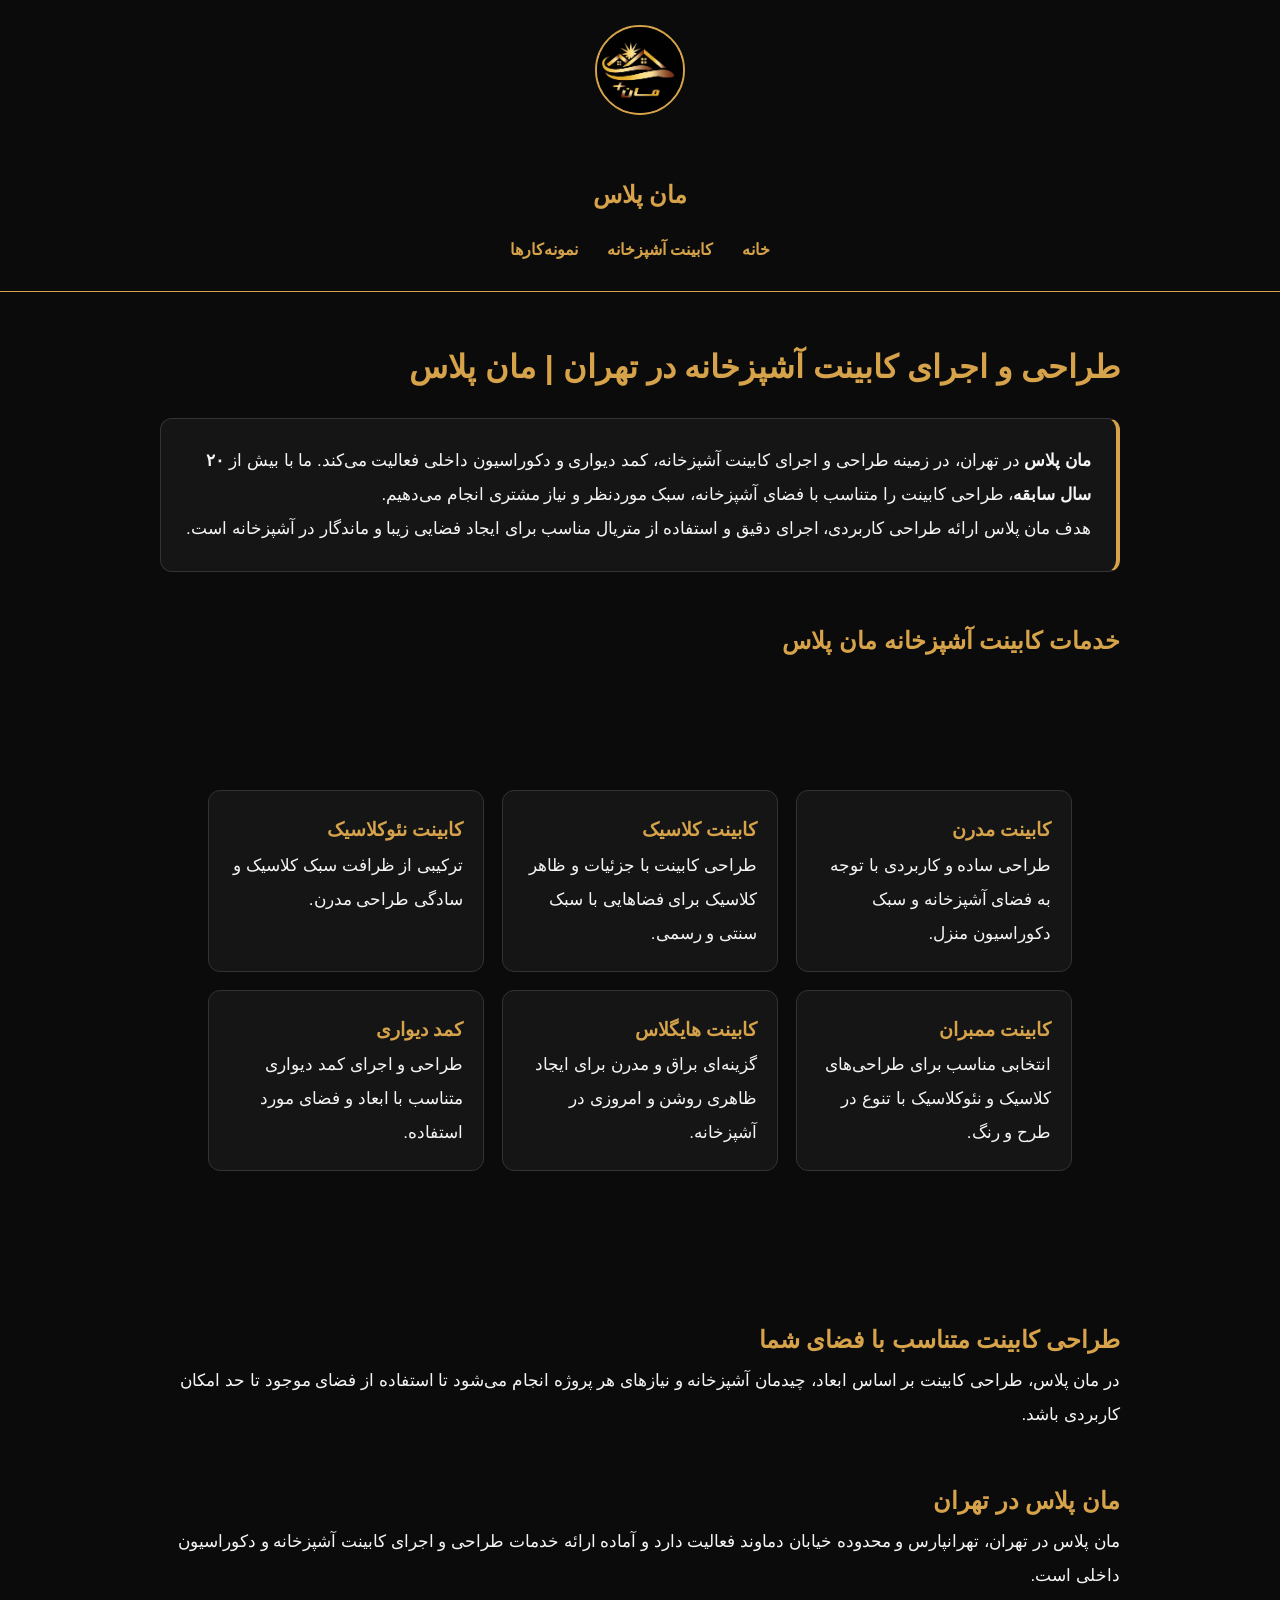
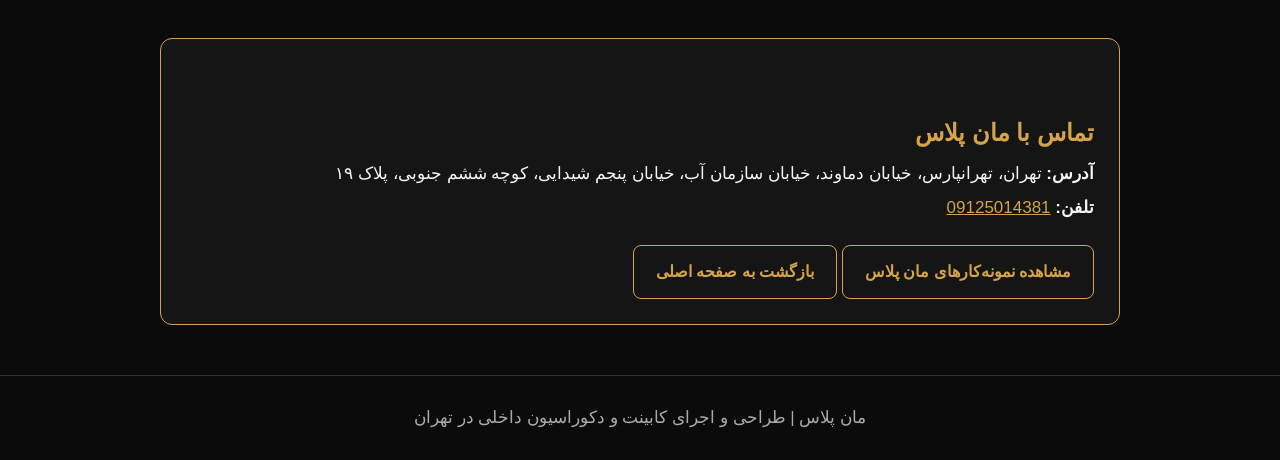
<file: cabinetmanplus.html>
<!DOCTYPE html>
<html lang="fa" dir="rtl">
<head>
    <meta charset="UTF-8">
    <meta name="viewport" content="width=device-width, initial-scale=1.0">

    <title>طراحی و اجرای کابینت آشپزخانه در تهران | کارخانه مان پلاس</title>

    <meta name="description" content="مان پلاس در تهران؛ طراحی و اجرای کابینت آشپزخانه با بیش از ۲۰ سال سابقه. کابینت مدرن، کلاسیک، نئوکلاسیک، ممبران و هایگلاس.">

    <meta name="robots" content="index, follow">

    <link rel="canonical" href="https://manpluscabinets.github.io/manplus/cabinetmanplus.html">

    <link rel="stylesheet" href="style.css">

    <script type="application/ld+json">
    {
      "@context": "https://schema.org",
      "@type": "Service",
      "name": "طراحی و اجرای کابینت آشپزخانه",
      "description": "طراحی و اجرای کابینت آشپزخانه توسط مان پلاس در تهران.",
      "provider": {
        "@type": "LocalBusiness",
        "name": "مان پلاس",
        "url": "https://manpluscabinets.github.io/manplus/",
        "telephone": "+989125014381",
        "image": "https://manpluscabinets.github.io/manplus/images/34.jpg",
        "address": {
          "@type": "PostalAddress",
          "streetAddress": "خیابان دماوند، خیابان سازمان آب، خیابان پنجم شیدایی، کوچه ششم جنوبی، پلاک 19",
          "addressLocality": "تهران",
          "addressCountry": "IR"
        }
      },
      "areaServed": {
        "@type": "City",
        "name": "تهران"
      }
    }
    </script>

    <style>
        * {
            box-sizing: border-box;
        }

        body {
            margin: 0;
            font-family: Tahoma, Arial, sans-serif;
            background: #0b0b0b;
            color: #f5f5f5;
            line-height: 2;
        }

        header {
            padding: 25px 8%;
            border-bottom: 1px solid #d6a34a;
            text-align: center;
        }

        .logo {
            width: 90px;
            height: 90px;
            object-fit: cover;
            border-radius: 50%;
            border: 2px solid #d6a34a;
        }

        nav {
            margin-top: 15px;
        }

        nav a {
            color: #d6a34a;
            text-decoration: none;
            margin: 0 12px;
            font-weight: bold;
        }

        nav a:hover {
            color: #ffffff;
        }

        main {
            max-width: 1000px;
            margin: auto;
            padding: 50px 20px;
        }

        h1 {
            color: #d6a34a;
            font-size: 32px;
            line-height: 1.6;
            margin-bottom: 25px;
        }

        h2 {
            color: #d6a34a;
            margin-top: 45px;
        }

        p {
            font-size: 17px;
        }

        .intro {
            background: #151515;
            border: 1px solid #333;
            border-right: 4px solid #d6a34a;
            padding: 25px;
            border-radius: 12px;
        }

        .services {
            display: grid;
            grid-template-columns: repeat(auto-fit, minmax(220px, 1fr));
            gap: 18px;
            margin-top: 25px;
        }

        .service {
            background: #151515;
            border: 1px solid #333;
            border-radius: 12px;
            padding: 20px;
        }

        .service h3 {
            color: #d6a34a;
            margin-top: 0;
        }

        .contact {
            margin-top: 45px;
            padding: 25px;
            border: 1px solid #d6a34a;
            border-radius: 12px;
            background: #151515;
        }

        .contact a {
            color: #d6a34a;
        }

        .button {
            display: inline-block;
            margin-top: 20px;
            padding: 10px 22px;
            border: 1px solid #d6a34a;
            border-radius: 8px;
            color: #d6a34a;
            text-decoration: none;
            font-weight: bold;
        }

        .button:hover {
            background: #d6a34a;
            color: #000000;
        }

        footer {
            text-align: center;
            padding: 25px;
            border-top: 1px solid #333;
            color: #aaa;
        }
        @media (max-width: 600px) {
            h1 {
                font-size: 25px;
            }

            p {
                font-size: 16px;
            }

            nav a {
                display: inline-block;
                margin: 5px;
            }
        }
    </style>
</head>

<body>

<header>

    <img src="images/34.jpg" alt="لوگوی مان پلاس" class="logo">

    <h2>مان پلاس</h2>

    <nav>
        <a href="index.html">خانه</a>
        <a href="cabinetmanplus.html">کابینت آشپزخانه</a>
        <a href="portfolio.html">نمونه‌کارها</a>
    </nav>

</header>

<main>

    <h1>طراحی و اجرای کابینت آشپزخانه در تهران | مان پلاس</h1>

    <div class="intro">

        <p>
            <strong>مان پلاس</strong> در تهران، در زمینه طراحی و اجرای کابینت آشپزخانه،
            کمد دیواری و دکوراسیون داخلی فعالیت می‌کند.
            ما با بیش از <strong>۲۰ سال سابقه</strong>، طراحی کابینت را متناسب با
            فضای آشپزخانه، سبک موردنظر و نیاز مشتری انجام می‌دهیم.
        </p>

        <p>
            هدف مان پلاس ارائه طراحی کاربردی، اجرای دقیق و استفاده از متریال مناسب
            برای ایجاد فضایی زیبا و ماندگار در آشپزخانه است.
        </p>

    </div>

    <h2>خدمات کابینت آشپزخانه مان پلاس</h2>

    <div class="services">

        <div class="service">
            <h3>کابینت مدرن</h3>
            <p>
                طراحی ساده و کاربردی با توجه به فضای آشپزخانه و سبک دکوراسیون منزل.
            </p>
        </div>

        <div class="service">
            <h3>کابینت کلاسیک</h3>
            <p>
                طراحی کابینت با جزئیات و ظاهر کلاسیک برای فضاهایی با سبک سنتی و رسمی.
            </p>
        </div>

        <div class="service">
            <h3>کابینت نئوکلاسیک</h3>
            <p>
                ترکیبی از ظرافت سبک کلاسیک و سادگی طراحی مدرن.
            </p>
        </div>

        <div class="service">
            <h3>کابینت ممبران</h3>
            <p>
                انتخابی مناسب برای طراحی‌های کلاسیک و نئوکلاسیک با تنوع در طرح و رنگ.
            </p>
        </div>

        <div class="service">
            <h3>کابینت هایگلاس</h3>
            <p>
                گزینه‌ای براق و مدرن برای ایجاد ظاهری روشن و امروزی در آشپزخانه.
            </p>
        </div>

        <div class="service">
            <h3>کمد دیواری</h3>
            <p>
                طراحی و اجرای کمد دیواری متناسب با ابعاد و فضای مورد استفاده.
            </p>
        </div>

    </div>

    <h2>طراحی کابینت متناسب با فضای شما</h2>

    <p>
        در مان پلاس، طراحی کابینت بر اساس ابعاد، چیدمان آشپزخانه و نیازهای هر پروژه
        انجام می‌شود تا استفاده از فضای موجود تا حد امکان کاربردی باشد.
    </p>

    <h2>مان پلاس در تهران</h2>

    <p>
        مان پلاس در تهران، تهرانپارس و محدوده خیابان دماوند فعالیت دارد و آماده
        ارائه خدمات طراحی و اجرای کابینت آشپزخانه و دکوراسیون داخلی است.
    </p>

    <div class="contact">

        <h2>تماس با مان پلاس</h2>

        <p>
            <strong>آدرس:</strong>
            تهران، تهرانپارس، خیابان دماوند، خیابان سازمان آب،
            خیابان پنجم شیدایی، کوچه ششم جنوبی، پلاک ۱۹
        </p>

        <p>
            <strong>تلفن:</strong>
            <a href="tel:+989125014381">09125014381</a>
        </p>

        <a class="button" href="portfolio.html">
            مشاهده نمونه‌کارهای مان پلاس
        </a>

        <a class="button" href="index.html">
            بازگشت به صفحه اصلی
        </a>

    </div>

</main>

<footer>
    <p>
        مان پلاس | طراحی و اجرای کابینت و دکوراسیون داخلی در تهران
    </p>
</footer>

</body>
</html>
</file>
<file: style.css>
/* =========================================================
   MAN PLUS
   Main Style Sheet
========================================================= */

/* =========================
   تنظیمات اولیه
========================= */

* {
    margin: 0;
    padding: 0;
    box-sizing: border-box;
}

html {
    scroll-behavior: smooth;
}

body {
    font-family: Tahoma, Arial, sans-serif;
    background-color: #111111;
    color: #ffffff;
    direction: rtl;
    overflow-x: hidden;
}


/* =========================================================
   HEADER
========================================================= */

.header {
    position: fixed;
    top: 5px;
    left: 0.5%;
    right: 0.1%;

    width: auto;
    height: 70px;

    z-index: 9999;

    display: flex;
    align-items: center;
    justify-content: space-between;

    padding: 0 22px;

    background: #0b0b0b;

    border: 1px solid #c9953d;
    border-radius: 18px;

    overflow: hidden;
}


/* خطوط منحنی هدر */

.header::before {
    content: "";

    position: absolute;

    width: 500px;
    height: 180px;

    left: -100px;
    top: -100px;

    border: 1px solid #c9953d;
    border-radius: 50%;

    opacity: 0.25;

    pointer-events: none;
}

.header::after {
    content: "";

    position: absolute;

    width: 450px;
    height: 160px;

    right: -100px;
    bottom: -100px;

    border: 1px solid #c9953d;
    border-radius: 50%;

    opacity: 0.2;

    pointer-events: none;
}


/* =========================
   لوگو هدر
========================= */

.brand {
    position: relative;
    z-index: 2;

    display: flex;
    align-items: center;

    gap: 10px;

    direction: rtl;

    flex-shrink: 0;
}

.brand img {
    width: 45px;
    height: 45px;

    object-fit: contain;
}

.brand span {
    color: #ffffff;

    font-size: 18px;
    font-weight: bold;
}

.brand small {
    color: #c9953d;

    font-size: 11px;

    margin-right: 3px;
}
/* =========================
   منوی هدر
========================= */

.navbar {
    position: relative;
    z-index: 2;

    display: flex;
    align-items: center;

    gap: 20px;

    direction: rtl;
}


/* دکمه‌های منو */

.menu-btn {
    display: inline-block;

    padding: 9px 12px;

    color: #ffffff;
    background: #0b0b0b;

    border: 2px solid #c9953d;
    border-radius: 12px;

    text-decoration: none;

    font-size: 12px;
    font-weight: 600;

    transition: 0.3s ease;
}

.menu-btn:hover {
    color: #111111;
    background: #c9953d;
}

.menu-btn.active {
    color: #111111;
    background: #c9953d;
    border-color: #c9953d;
}


/* =========================================================
   HERO
========================================================= */

.hero {
    position: relative;

    min-height: 720px;

    display: flex;
    align-items: center;

    padding: 110px 7% 80px;

    background: #090909;

    overflow: hidden;

    direction: rtl;
}


/* =========================
   عکس Hero
========================= */

.hero-image {
    position: absolute;

    left: 0;
    top: 0;

    width: 62%;
    height: 100%;

    overflow: hidden;

    border-radius: 0 0 0 180px;
}

.hero-image img {
    width: 100%;
    height: 100%;

    object-fit: cover;

    display: block;
}


/* تاریک کردن قسمت اتصال عکس و متن */

.hero-image::after {
    content: "";

    position: absolute;

    inset: 0;

    background:
        linear-gradient(
            to left,
            #090909 0%,
            rgba(9, 9, 9, 0.85) 25%,
            rgba(9, 9, 9, 0.25) 70%,
            rgba(9, 9, 9, 0) 100%
        );
}


/* =========================
   محتوای Hero
========================= */

.hero-content {
    position: relative;

    z-index: 3;

    width: 48%;
    max-width: 650px;

    color: #ffffff;

    text-align: right;
}

.brand-title {
    color: #d6a54a;

    font-size: 22px;
    font-weight: bold;
}

.hero h1 {
    margin: 20px 0;

    font-size: 58px;
    line-height: 1.25;

    font-weight: 900;
}

.hero p {
    max-width: 600px;

    color: #cccccc;

    font-size: 18px;
    line-height: 2;
}
/* =========================
   دکمه‌های Hero
========================= */

.hero-buttons {
    display: flex;

    align-items: center;

    gap: 15px;

    margin-top: 35px;

    flex-wrap: wrap;
}

.gold-btn,
.dark-btn {
    display: inline-block;

    padding: 14px 28px;

    border-radius: 40px;

    text-decoration: none;

    transition: 0.3s ease;
}

.gold-btn {
    background: #d6a54a;

    color: #111111;

    font-weight: bold;
}

.gold-btn:hover {
    transform: translateY(-4px);

    box-shadow:
        0 10px 30px rgba(214, 165, 74, 0.3);
}

.dark-btn {
    color: #ffffff;

    border: 1px solid #d6a54a;
}

.dark-btn:hover {
    background: #d6a54a;

    color: #111111;
}


/* =========================
   خطوط منحنی طلایی Hero
========================= */

.hero::before {
    content: "";

    position: absolute;

    width: 650px;
    height: 650px;

    right: -350px;
    top: -350px;

    border: 1px solid rgba(214, 165, 74, 0.7);

    border-radius: 50%;

    z-index: 2;

    pointer-events: none;
}

.hero::after {
    content: "";

    position: absolute;

    width: 900px;
    height: 300px;

    left: -150px;
    bottom: -210px;

    border: 2px solid #d6a54a;

    border-radius: 50%;

    transform: rotate(-12deg);

    z-index: 2;

    pointer-events: none;
}

.hero-lines {
    position: absolute;

    width: 500px;
    height: 500px;

    right: 20%;
    top: -300px;

    border: 1px solid rgba(214, 165, 74, 0.35);

    border-radius: 50%;

    z-index: 2;

    pointer-events: none;
}


/* =========================================================
   FEATURES
========================================================= */

.features {
    width: 90%;
    max-width: 1200px;

    margin: 0 auto;

    display: grid;

    grid-template-columns: repeat(4, 1fr);

    gap: 20px;

    padding: 60px 0;
}

.feature {
    background: #1b1b1b;

    padding: 30px 20px;

    text-align: center;

    border-radius: 15px;

    transition: 0.3s ease;
}

.feature:hover {
    transform: translateY(-8px);
}

.feature-icon {
    margin-bottom: 15px;

    color: #d6a34a;

    font-size: 30px;
}

.feature h3 {
    margin-bottom: 10px;

    font-size: 18px;
}

.feature p {
    color: #aaaaaa;

    font-size: 13px;
    line-height: 1.8;
}
/* =========================================================
   SERVICES
========================================================= */

.services {
    width: 90%;
    max-width: 1200px;

    margin: 0 auto;

    padding: 100px 0;
}

.section-title {
    margin-bottom: 50px;

    text-align: center;
}

.section-title span {
    color: #d6a34a;

    font-size: 30px;
}

.section-title h2 {
    margin: 12px 0;

    font-size: 38px;
}

.section-title p {
    color: #999999;

    font-size: 14px;
}

.services-grid {
    display: grid;

    grid-template-columns: repeat(3, 1fr);

    gap: 25px;
}


/* =========================
   عکس خدمات
========================= */

.service-image {
    width: 100%;
    height: 230px;

    overflow: hidden;
}

.service-image img {
    width: 100%;
    height: 100%;

    object-fit: cover;

    display: block;

    cursor: pointer;

    transition: 0.5s ease;
}

.service-card:hover img {
    transform: scale(1.08);
}


/* متن خدمات */

.service-content {
    padding: 25px;
}

.service-content h3 {
    margin-bottom: 10px;

    font-size: 20px;
}

.service-content p {
    margin-bottom: 20px;

    color: #999999;

    font-size: 14px;
    line-height: 1.8;
}

.service-content a {
    color: #d6a34a;

    text-decoration: none;

    font-size: 14px;
}


/* =========================================================
   پنجره بزرگ نمایش عکس
========================================================= */

.image-modal {
    display: none;

    position: fixed;

    inset: 0;

    width: 100%;
    height: 100%;

    z-index: 99999;

    justify-content: center;
    align-items: center;

    padding: 30px;

    background: rgba(0, 0, 0, 0.95);
}

.image-modal img {
    max-width: 90%;
    max-height: 90vh;

    width: auto;
    height: auto;

    object-fit: contain;

    border: 2px solid #d4af37;

    border-radius: 15px;

    box-shadow:
        0 0 30px rgba(255, 255, 255, 0.15);
}

#closeModal,
.close-modal {
    position: absolute;

    top: 20px;
    right: 30px;

    z-index: 100000;

    color: #d4af37;

    font-size: 45px;
    font-weight: bold;

    cursor: pointer;
}

#closeModal:hover,
.close-modal:hover {
    color: #ffffff;
}


/* =========================================================
   WHY MAN PLUS
========================================================= */

.why-manplus {
    background: #ffffff;

    padding: 90px 8%;

    direction: rtl;
}

.why-title {
    margin-bottom: 35px;

    text-align: center;
}

.why-title h2 {
    margin: 0 0 10px;

    color: #111111;

    font-size: 32px;
    font-weight: 800;
}

.why-title span {
    display: block;

    width: 45px;
    height: 3px;

    margin: auto;

    background: #d99a22;
}

.why-boxes {
    display: grid;

    grid-template-columns: repeat(5, 1fr);

    gap: 25px;

    max-width: 1200px;

    margin: auto;
}

.why-box {
    min-height: 150px;

    padding: 25px 15px;

    background: #ffffff;

    border: 1px solid #e5e5e5;
    border-radius: 10px;

    text-align: center;

    transition: 0.3s ease;
}

.why-box:hover {
    transform: translateY(-5px);

    border-color: #d99a22;

    box-shadow:
        0 8px 25px rgba(0, 0, 0, 0.08);
}

.why-icon {
    width: 52px;
    height: 52px;

    margin: 0 auto 12px;
}

.why-icon svg {
    width: 100%;
    height: 100%;

    fill: none;

    stroke: #d99a22;

    stroke-width: 1.6;

    stroke-linecap: round;
    stroke-linejoin: round;
}

.why-box h3 {
    margin: 8px 0 10px;

    color: #111111;

    font-size: 17px;
}

.why-box p {
    margin: 0;

    color: #3b3a3a;

    font-size: 13px;
    line-height: 2;
}


/* =========================================================
   نمونه کارهای صفحه اصلی
========================================================= */

.portfolio-section {
    background: #0d0d0d;

    padding: 60px 30px;

    direction: rtl;

    text-align: center;
}

.portfolio-title h2 {
    margin: 0 0 12px;

    color: #ffffff;

    font-size: 32px;
    font-weight: 800;
}

.portfolio-title span {
    display: block;

    width: 45px;
    height: 3px;
    margin: 0 auto 35px;

    background: #d99a22;
}

.portfolio-grid {
    max-width: 1450px;

    margin: auto;

    display: grid;

    grid-template-columns: repeat(5, 1fr);

    gap: 18px;
}

.portfolio-item {
    position: relative;

    overflow: hidden;

    text-align: center;
}

.portfolio-grid .portfolio-item img {
    width: 100%;
    height: 190px;

    object-fit: cover;

    display: block;

    border-radius: 12px;

    transition: 0.3s ease;
}

.portfolio-grid .portfolio-item img:hover {
    transform: translateY(-5px);
}

.portfolio-item h3 {
    margin: 12px 0 5px;

    color: #ffffff;

    font-size: 17px;
}

.portfolio-item p {
    margin: 0;

    color: #d99a22;

    font-size: 14px;
}

.portfolio-button {
    display: inline-block;

    margin-top: 30px;

    padding: 10px 35px;

    color: #d99a22;

    border: 1px solid #d99a22;
    border-radius: 7px;

    text-decoration: none;

    font-size: 15px;

    transition: 0.3s ease;
}

.portfolio-button:hover {
    background: #d99a22;

    color: #111111;
}
/* =========================================================
   صفحه نمونه کارها
========================================================= */

.portfolio-page {
    position: relative;

    min-height: 100vh;

    padding: 120px 7% 80px;

    background: #050505;

    color: #ffffff;

    overflow: hidden;
}

.portfolio-header {
    position: relative;

    z-index: 2;

    margin-bottom: 70px;

    text-align: center;
}

.portfolio-header span {
    display: inline-block;

    margin-bottom: 15px;

    color: #d4af37;

    font-size: 18px;
    font-weight: bold;
}

.portfolio-header h1 {
    margin: 0;

    color: #ffffff;

    font-size: 42px;
}

.portfolio-header p {
    margin-top: 18px;

    color: #aaaaaa;

    font-size: 17px;
}


/* گالری صفحه نمونه‌کار */

.portfolio-page .portfolio-gallery {
    position: relative;

    z-index: 2;

    max-width: 1200px;

    margin: auto;

    display: grid;

    grid-template-columns: repeat(2, 1fr);

    gap: 30px;
}

.portfolio-page .portfolio-item {
    position: relative;

    height: 300px;

    overflow: hidden;

    background: #111111;

    border: 1px solid #d4af37;
    border-radius: 18px;

    box-shadow:
        0 0 25px rgba(212, 175, 55, 0.15);

    transition: 0.4s ease;
}

.portfolio-page .portfolio-item img {
    width: 100%;
    height: 100%;

    object-fit: cover;

    display: block;

    transition: 0.5s ease;
}

.portfolio-page .portfolio-item:hover {
    transform: translateY(-8px);

    box-shadow:
        0 10px 35px rgba(212, 175, 55, 0.25);
}

.portfolio-page .portfolio-item:hover img {
    transform: scale(1.06);
}


/* دکمه بازگشت */

.back-home {
    position: relative;

    z-index: 2;

    margin-top: 70px;

    text-align: center;
}

.back-home a {
    display: inline-block;

    padding: 15px 35px;

    color: #d4af37;

    background: #050505;

    border: 2px solid #d4af37;
    border-radius: 8px;

    text-decoration: none;

    font-size: 17px;
    font-weight: bold;

    transition: 0.3s ease;
}

.back-home a:hover {
    background: #d4af37;

    color: #050505;

    box-shadow:
        0 0 25px rgba(212, 175, 55, 0.4);
}


/* خطوط صفحه نمونه کار */

.portfolio-page .gold-line {
    position: fixed;

    width: 700px;
    height: 700px;

    border: 2px solid rgba(212, 175, 55, 0.18);

    border-radius: 50%;

    pointer-events: none;

    z-index: 1;
}

.line-one {
    top: -400px;
    right: -300px;
}

.line-two {
    bottom: -450px;
    left: -300px;
}

.line-three {
    top: 40%;
    left: -600px;

    width: 800px;
    height: 800px;

    border-color: rgba(212, 175, 55, 0.10);
}


/* =========================================================
   نمونه کارهای بیشتر
========================================================= */

.portfolio-more {
    background: #111111;

    padding: 60px 6%;

    direction: rtl;
}

.portfolio-more-title {
    margin-bottom: 35px;

    text-align: center;
}

.portfolio-more-title h2 {
    margin: 0 0 12px;

    color: #ffffff;

    font-size: 30px;
}

.portfolio-more-title span {
    display: block;

    width: 45px;
    height: 3px;

    margin: auto;

    background: #d99a22;
}

.portfolio-more-grid {
    max-width: 1200px;

    margin: auto;

    display: grid;

    grid-template-columns: repeat(3, 1fr);

    gap: 22px;
}

.portfolio-more-card {
    overflow: hidden;

    background: #181818;

    border: 1px solid #333333;

    border-radius: 12px;

    transition: 0.3s ease;
}

.portfolio-more-card:hover {
    transform: translateY(-6px);

    border-color: #d99a22;
}

.portfolio-more-card img {
    width: 100%;
    height: 230px;

    display: block;

    object-fit: cover;
}

.portfolio-more-info {
    padding: 15px;

    text-align: center;
}

.portfolio-more-info h3 {
    margin: 0 0 7px;

    color: #ffffff;

    font-size: 18px;
}

.portfolio-more-info p {
    margin: 0;

    color: #d99a22;

    font-size: 13px;
}
/* =========================================================
   درباره مان پلاس
========================================================= */

.about-manplus {
    position: relative;

    overflow: hidden;

    background: #0b0b0b;

    color: #ffffff;

    padding: 90px 7% 100px;

    direction: rtl;
}

.about-content {
    position: relative;

    z-index: 5;

    max-width: 1100px;

    margin: auto;
}

.about-title {
    margin-bottom: 35px;

    text-align: center;
}

.about-title span {
    color: #dca52d;

    font-size: 16px;
    font-weight: 600;
}

.about-title h2 {
    margin: 8px 0 12px;

    font-size: 38px;
    font-weight: 800;
}

.title-line {
    width: 70px;
    height: 4px;

    margin: auto;

    background: #dca52d;

    border-radius: 10px;
}

.about-text {
    max-width: 850px;

    margin: 0 auto;

    text-align: center;
}

.about-text p {
    margin: 8px 0;

    color: #d5d5d5;

    font-size: 20px;
    line-height: 2.2;
}


/* آمار */

.about-stats {
    display: flex;

    justify-content: center;
    align-items: stretch;

    gap: 25px;

    margin-top: 55px;
}

.stat-box {
    width: 230px;
    min-height: 180px;

    display: flex;

    flex-direction: column;

    justify-content: center;
    align-items: center;

    background: rgba(255, 255, 255, 0.025);

    border: 1px solid rgba(220, 165, 45, 0.35);

    border-radius: 18px;

    transition: 0.3s ease;
}

.stat-box:hover {
    transform: translateY(-7px);

    border-color: #dca52d;

    box-shadow:
        0 10px 35px rgba(220, 165, 45, 0.12);
}

.stat-icon {
    width: 48px;
    height: 48px;

    margin-bottom: 12px;
}

.stat-icon svg {
    width: 100%;
    height: 100%;

    fill: none;

    stroke: #dca52d;

    stroke-width: 1.7;

    stroke-linecap: round;
    stroke-linejoin: round;
}

.stat-box strong {
    color: #dca52d;

    font-size: 30px;
    font-weight: 800;
}

.stat-box span {
    margin-top: 5px;

    color: #ffffff;

    font-size: 15px;
}


/* خطوط منحنی درباره */

.about-manplus .gold-line {
    position: absolute;

    pointer-events: none;

    border: 1px solid rgba(220, 165, 45, 0.25);

    border-radius: 50%;

    transform: rotate(-15deg);
}

.line-1 {
    width: 800px;
    height: 350px;

    right: -350px;
    top: -100px;
}

.line-2 {
    width: 900px;
    height: 400px;

    left: -450px;
    bottom: -170px;

    transform: rotate(18deg);
}

.line-3 {
    width: 500px;
    height: 220px;

    right: 20%;
    bottom: -180px;

    opacity: 0.6;
}


/* =========================================================
   FOOTER
========================================================= */

.footer {
    position: relative;

    overflow: hidden;

    background: #0b0b0b;

    color: #ffffff;

    padding: 80px 7% 40px;

    direction: rtl;
}

.footer::before {
    content: "";

    position: absolute;

    width: 900px;
    height: 300px;

    top: -220px;
    right: -100px;

    border: 2px solid #c9953d;

    border-radius: 50%;

    opacity: 0.7;

    pointer-events: none;
}

.footer::after {
    content: "";

    position: absolute;

    width: 1000px;
    height: 350px;

    bottom: -300px;
    left: -150px;

    border: 2px solid #c9953d;

    border-radius: 50%;

    opacity: 0.5;

    pointer-events: none;
}

.footer-container {
    position: relative;

    z-index: 2;

    max-width: 1200px;

    margin: 0 auto;
}


/* درباره فوتر */

.footer-about {
    width: 35%;

    margin-right: 0;
    margin-left: auto;

    text-align: right;
}

.footer-logo {
    display: flex;

    align-items: center;
    justify-content: flex-start;

    gap: 14px;

    margin-bottom: 20px;
}

.footer-logo img {
    width: 65px;
    height: 65px;

    object-fit: contain;
}

.footer-logo h3 {
    margin: 0;

    color: #c9953d;

    font-size: 24px;

    letter-spacing: 1px;
}

.footer-about p {
    max-width: 350px;

    margin: 0;

    color: #aaaaaa;

    font-size: 15px;
    line-height: 2;
}
/* اطلاعات تماس */

.footer-contact {
    width: 280px;

    margin: 0 auto;

    direction: rtl;

    text-align: right;
}

.footer-contact h3 {
    margin: 0 0 22px;

    color: #d6a34a;

    font-size: 20px;
    font-weight: 700;
}

.contact-row {
    display: flex;

    align-items: center;

    gap: 12px;

    margin-bottom: 15px;

    font-size: 20px;

    line-height: 1.8;
}

.contact-row:nth-child(2) {
    color: #d6a34a;
}

.contact-row:nth-child(3) {
    color: #ffffff;
}

.contact-row:nth-child(4) {
    color: #d6a34a;
}

.contact-row:nth-child(5) {
    color: #ffffff;
}

.contact-row:nth-child(6) {
    color: #d6a34a;
}

.contact-icon {
    width: 22px;
    min-width: 22px;

    color: #d6a34a;

    font-size: 20px;

    text-align: center;
}


/* کپی‌رایت */

.footer-copyright {
    padding: 14px 20px;

    background: #0b0b0b;

    border-top: 1px solid #b8862c;

    color: #ffffff;

    font-size: 14px;

    text-align: center;

    direction: rtl;
}


/* =========================================================
   لینک‌ها و سایر موارد
========================================================= */

.navbar a {
    color: #ffffff;

    text-decoration: none;
}

.navbar a:hover {
    color: #d6a34a;
}

.project-more {
    display: inline-block;

    margin-top: 15px;

    padding-bottom: 5px;

    color: #d6a34a;

    border-bottom: 1px solid #d6a34a;

    text-decoration: none;

    font-size: 14px;
    font-weight: 600;

    transition: 0.3s ease;
}

.project-more:hover {
    padding-right: 8px;

    color: #ffffff;

    border-color: #ffffff;
}

.arrow {
    color: #000000;

    -webkit-text-stroke: 1px #d4af37;

    font-size: 35px;

    font-weight: bold;
}


/* =========================================================
   RESPONSIVE - TABLET
========================================================= */

@media (max-width: 1000px) {

    .header {
        padding: 0 15px;
    }

    .navbar {
        gap: 10px;
    }

    .menu-btn {
        padding: 8px 9px;

        font-size: 11px;
    }

    .hero-content {
        width: 52%;
    }

    .hero h1 {
        font-size: 46px;
    }

    .features {
        grid-template-columns: repeat(2, 1fr);
    }

    .portfolio-grid {
        grid-template-columns: repeat(3, 1fr);
    }

    .why-boxes {
        grid-template-columns: repeat(3, 1fr);
    }
}


/* =========================================================
   RESPONSIVE - MOBILE
========================================================= */

@media (max-width: 768px) {

    /* Header */

    .header {
        top: 5px;
        left: 2%;
        right: 2%;

        height: auto;
        min-height: 65px;

        padding: 8px 12px;

        border-radius: 15px;

        flex-wrap: wrap;

        gap: 8px;
    }

    .brand {
        gap: 7px;
    }

    .brand img {
        width: 38px;
        height: 38px;
    }

    .brand span {
        font-size: 15px;
    }

    .brand small {
        font-size: 9px;
    }

    .navbar {
        width: 100%;

        justify-content: center;

        gap: 6px;

        flex-wrap: wrap;
    }

    .menu-btn {
        padding: 7px 8px;

        font-size: 10px;

        border-width: 1px;

        border-radius: 8px;
    }


    /* Hero */

    .hero {
        min-height: 850px;

        padding: 110px 20px 40px;

        align-items: flex-start;

        justify-content: center;
    }

    .hero-content {
        width: 100%;
        max-width: 100%;

        text-align: center;
    }

    .brand-title {
        font-size: 18px;
    }

    .hero h1 {
        font-size: 34px;

        line-height: 1.5;
    }

    .hero p {
        max-width: 100%;

        font-size: 15px;

        line-height: 2;
    }

    .hero-buttons {
        justify-content: center;
    }

    .gold-btn,
    .dark-btn {
        padding: 12px 20px;

        font-size: 14px;
    }

    .hero-image {
        width: 100%;
        height: 48%;

        top: auto;
        bottom: 0;

        border-radius: 100px 0 0 0;
    }
    .hero-image::after {
        background:
            linear-gradient(
                to top,
                #090909 0%,
                rgba(9, 9, 9, 0.65) 35%,
                rgba(9, 9, 9, 0) 100%
            );
    }


    /* Features */

    .features {
        width: 90%;

        grid-template-columns: 1fr;

        padding: 45px 0;
    }
    /* Services */

    .services {
        width: 90%;

        padding: 70px 0;
    }

    .section-title h2 {
        font-size: 30px;
    }

    .services-grid {
        grid-template-columns: 1fr;

        gap: 20px;
    }


    /* Why */

    .why-manplus {
        padding: 70px 20px;
    }

    .why-boxes {
        grid-template-columns: repeat(2, 1fr);

        gap: 15px;
    }


    /* Portfolio */

    .portfolio-section {
        padding: 50px 20px;
    }

    .portfolio-title h2 {
        font-size: 27px;
    }

    .portfolio-grid {
        grid-template-columns: repeat(2, 1fr);

        gap: 15px;
    }

    .portfolio-grid .portfolio-item img {
        height: 180px;
    }


    /* صفحه نمونه کار */

    .portfolio-page {
        padding: 110px 20px 60px;
    }

    .portfolio-header {
        margin-bottom: 40px;
    }

    .portfolio-header h1 {
        font-size: 30px;
    }

    .portfolio-header p {
        font-size: 15px;
    }

    .portfolio-page .portfolio-gallery {
        grid-template-columns: 1fr;

        gap: 20px;
    }

    .portfolio-page .portfolio-item {
        height: 240px;
    }


    /* نمونه کارهای بیشتر */

    .portfolio-more {
        padding: 50px 20px;
    }

    .portfolio-more-grid {
        grid-template-columns: 1fr;
    }


    /* درباره */

    .about-manplus {
        padding: 70px 20px 80px;
    }

    .about-title h2 {
        font-size: 30px;
    }

    .about-text p {
        font-size: 15px;

        line-height: 2;
    }

    .about-stats {
        flex-direction: column;

        align-items: center;

        gap: 18px;

        margin-top: 40px;
    }

    .stat-box {
        width: 100%;
        max-width: 300px;

        min-height: 160px;
    }

    .line-1 {
        right: -500px;
    }

    .line-2 {
        left: -500px;
    }


    /* Footer */

    .footer {
        padding: 60px 20px 30px;
    }

    .footer-about {
        width: 100%;

        margin: 0 0 40px;

        text-align: center;
    }

    .footer-logo {
        justify-content: center;
    }

    .footer-about p {
        max-width: 100%;

        margin: auto;

        text-align: center;
    }

    .footer-contact {
        width: 100%;
        max-width: 300px;

        margin: auto;
    }

    .footer-copyright {
        padding: 14px 15px;

        font-size: 12px;
    }


    /* خطوط */

    .gold-line {
        max-width: 450px;
        max-height: 450px;
    }
}


/* =========================================================
   RESPONSIVE - SMALL MOBILE
========================================================= */

@media (max-width: 550px) {

    .header {
        position: fixed;
    }

    .brand span {
        font-size: 14px;
    }

    .navbar {
        gap: 4px;
    }

    .menu-btn {
        padding: 6px 7px;

        font-size: 9px;
    }


    .hero {
        min-height: 820px;

        padding-left: 15px;
        padding-right: 15px;
    }

    .hero h1 {
        font-size: 29px;
    }

    .hero p {
        font-size: 14px;
    }


    .why-boxes {
        grid-template-columns: 1fr;
    }


    .portfolio-grid {
        grid-template-columns: 1fr;
    }

    .portfolio-grid .portfolio-item img {
        height: 220px;
    }


    .portfolio-page .portfolio-item {
        height: 220px;
    }


    .portfolio-more-grid {
        grid-template-columns: 1fr;
    }

    .portfolio-more-card img {
        height: 220px;
    }
}
/* =========================
   تنظیمات اصلی
========================= */

* {
    margin: 0;
    padding: 0;
    box-sizing: border-box;
}

html {
    scroll-behavior: smooth;
}

body {
    font-family: Tahoma, Arial, sans-serif;
    background: #050505;
    color: #ffffff;
    direction: rtl;
}


/* =========================
   صفحه نمونه کارها
========================= */

.portfolio-page {
    position: relative;
    min-height: 100vh;

    padding: 110px 6% 80px;

    background: #050505;
    color: #ffffff;

    overflow: hidden;
}


/* =========================
   عنوان صفحه
========================= */

.portfolio-header {
    position: relative;
    z-index: 5;

    text-align: center;

    max-width: 1000px;
    margin: 0 auto 65px;
}

.portfolio-header span {
    display: inline-block;

    color: #d4af37;

    font-size: 17px;
    font-weight: bold;

    margin-bottom: 15px;
}

.portfolio-header h1 {
    margin: 10px 0 18px;

    color: #ffffff;

    font-size: 42px;
    line-height: 1.5;
    font-weight: 800;
}

.portfolio-header p {
    color: #aaaaaa;

    font-size: 17px;
    line-height: 2;

    margin: 0 auto;
}


/* =========================
   گالری 16 عکس
========================= */

.portfolio-gallery {
    position: relative;
    z-index: 5;

    width: 100%;
    max-width: 1200px;

    margin: 0 auto;

    display: grid;

    grid-template-columns: repeat(2, minmax(0, 1fr));

    gap: 30px;
}


/* =========================
   کارت هر نمونه کار
========================= */

.portfolio-item {
    position: relative;

    width: 100%;

    overflow: hidden;

    background: #111111;

    border: 1px solid #d4af37;

    border-radius: 18px;

    text-align: center;

    transition: 0.4s ease;

    box-shadow: 0 0 25px rgba(212, 175, 55, 0.10);
}

.portfolio-item:hover {
    transform: translateY(-7px);

    border-color: #e3c35c;

    box-shadow:
        0 10px 35px rgba(212, 175, 55, 0.25);
}


/* =========================
   عکس‌ها
========================= */

.portfolio-item img {
    display: block;

    width: 100%;

    height: 330px;

    object-fit: cover;

    object-position: center;

    cursor: pointer;

    transition: transform 0.5s ease;
}

.portfolio-item:hover img {
    transform: scale(1.05);
}


/* =========================
   متن زیر عکس
========================= */

.portfolio-item p {
    display: block;

    margin: 0;

    padding: 18px 10px 20px;

    color: #d4af37;

    background: #111111;

    font-size: 16px;

    line-height: 1.8;

    font-weight: 600;
}


/* =========================
   خطوط منحنی طلایی
========================= */

.gold-line {
    position: fixed;

    width: 700px;
    height: 700px;

    border: 2px solid rgba(212, 175, 55, 0.18);

    border-radius: 50%;

    pointer-events: none;

    z-index: 1;
}

.line-one {
    top: -400px;
    right: -300px;
}

.line-two {
    bottom: -450px;
    left: -300px;
}

.line-three {
    top: 40%;
    left: -600px;

    width: 800px;
    height: 800px;

    border-color: rgba(212, 175, 55, 0.10);
}


/* =========================
   دکمه بازگشت
========================= */

.back-home {
    position: relative;
    z-index: 5;

    text-align: center}
    .service-button {
    display: inline-block;
    margin-top: 20px;
    padding: 12px 28px;
    background: transparent;
    color: #d6a34a;
    border: 1px solid #d6a34a;
    border-radius: 8px;
    text-decoration: none;
    font-size: 16px;
    font-weight: bold;
    transition: 0.3s ease;
}

.service-button:hover {
    background: #d6a34a;
    color: #000;
    box-shadow: 0 0 15px rgba(214, 163, 74, 0.35);
}
</file>
